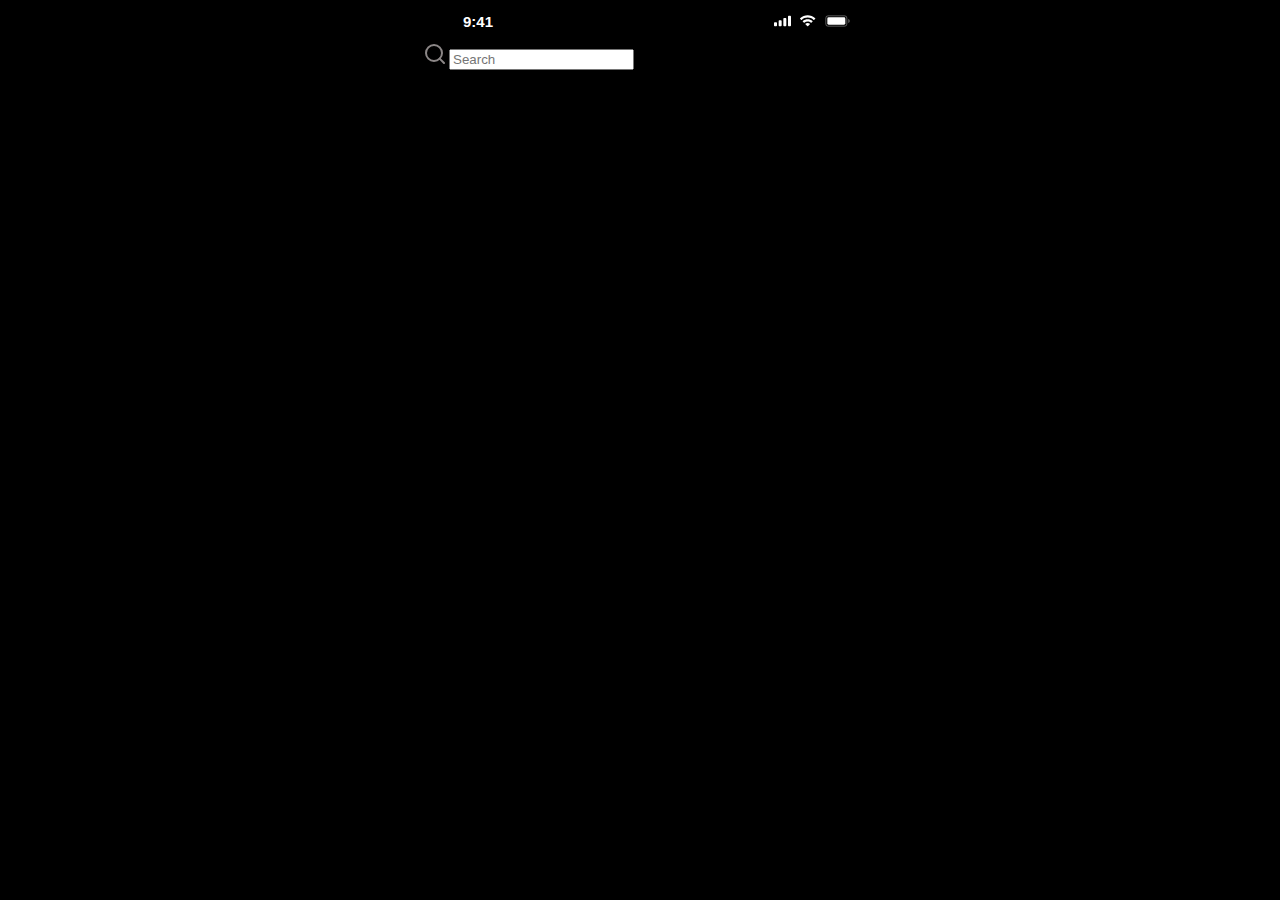
<file: Index.html>
<!DOCTYPE html>
<html lang="pt-br">
<head>
    <link rel="stylesheet" href="./Styles/Pages/Index.css">
    <meta charset="UTF-8">
    <meta http-equiv="X-UA-Compatible" content="IE=edge">
    <meta name="viewport" content="width=device-width, initial-scale=1.0">
    <title>ChatBoot</title>
</head>
<body>
    <div class="Status-Bar">
        <p class="Status-Bar__time">9:41</p>
    <div class="Status-bar__icons">
        <img src="./Assets/Icons/Connections.svg" alt="Connections">
        <img src="./Assets/Icons/Signal-WIFI.svg" alt="WIFI">
        <img src="./Assets/Icons/Battery.svg" alt="Battery">
    </div>
    </div>

    <div class="search-input__background">
        <div class="search-input">
            <img src="./Assets/Icons/Search.svg" alt="Search" class="search-input__img">
            <input type="text" class="search-input__input" placeholder="Search">
        </div>
    </div>
</body>
</html>
</file>
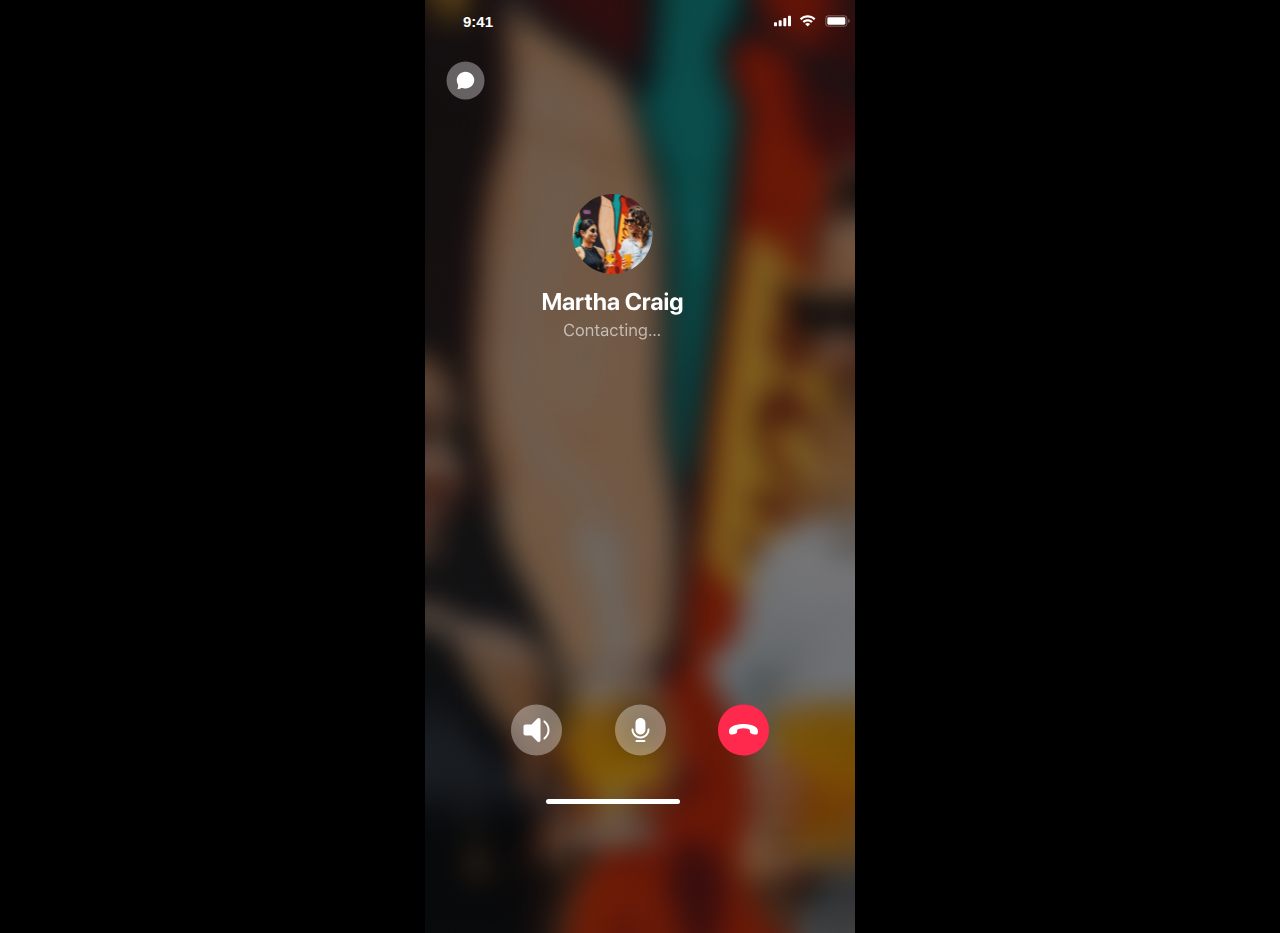
<file: Menssanger-Call.html>
<!DOCTYPE html>
<html lang="pt-br">
<head>
    <link rel="stylesheet" href="./Styles/Pages/Menssanger-Call.css">
    <meta charset="UTF-8">
    <meta http-equiv="X-UA-Compatible" content="IE=edge">
    <meta name="viewport" content="width=device-width, initial-scale=1.0">
    <title>Menssanger Call</title>
</head>
<body>
    <div class="Status-Bar">
        <p class="Status-Bar__time">9:41</p>
    <div class="Status-bar__icons">
        <img src="./Assets/Icons/Connections.svg" alt="Connections">
        <img src="./Assets/Icons/Signal-WIFI.svg" alt="WIFI">
        <img src="./Assets/Icons/Battery.svg" alt="Battery">
    </div>
    </div>

    <div>
        <img src="./Assets/Icons/Menssanger-call-chat.svg" alt="Chat" class="Chat">
    </div>

    <img src="./Assets/Images/Messanger Call.png" alt="Menssanger-call" class="Menssanger-call">

    <div>
        <img src="./Assets/Icons/Menssanger-call.svg" alt="Identifier" class="Menssanger-call-id">
    </div>

    <div class="Bottom-call">
        <img src="./Assets/Icons/Menssanger-call-sound.svg" alt="Sound">
        <img src="./Assets/Icons/Menssager-call-mic.svg" alt="Mic">
        <img src="./Assets/Icons/Menssager-call-end.svg" alt="End">
    </div>

    <div class="Bottom-bar">
        <img src="./Assets/Icons/Menssanger-call-bottom.svg" alt="Bottom">
    </div>
</body>
</html>
</file>
<file: Styles/Pages/Index.css>
@import '../Utils/Index.css';
@import '../Components/Status_Bar.css';
</file>
<file: Styles/Pages/Menssanger-Call.css>
@import '../Utils/Index.css';
@import '../Components/Status_Bar.css';

body {
    position: relative;
}

.Menssanger-call {
    width: 100%;
    position: absolute;
    top: 0;
    z-index: -1;
    width: 100%;
}

.Chat {
    position: absolute;
    width: 39px;
    height: 39px;
    left: 20.5px;
    top: 60.5px;
}

.Menssanger-call-id {
    position: absolute;
    width: 143px;
    height: 146px;
    left: 116px;
    top: 194px;
}

.Bottom-call{
    display: flex;
    align-items: center;
    width: 60%;
    padding-top: 660px;
    padding-bottom: 35px;
    margin: 0 auto;
    text-align: center;
    justify-content: space-between;
}

.Bottom-bar{
    height: 5px;
    top: 20px;
    margin-left: 121px;
    margin-right: 120px;
}
</file>
